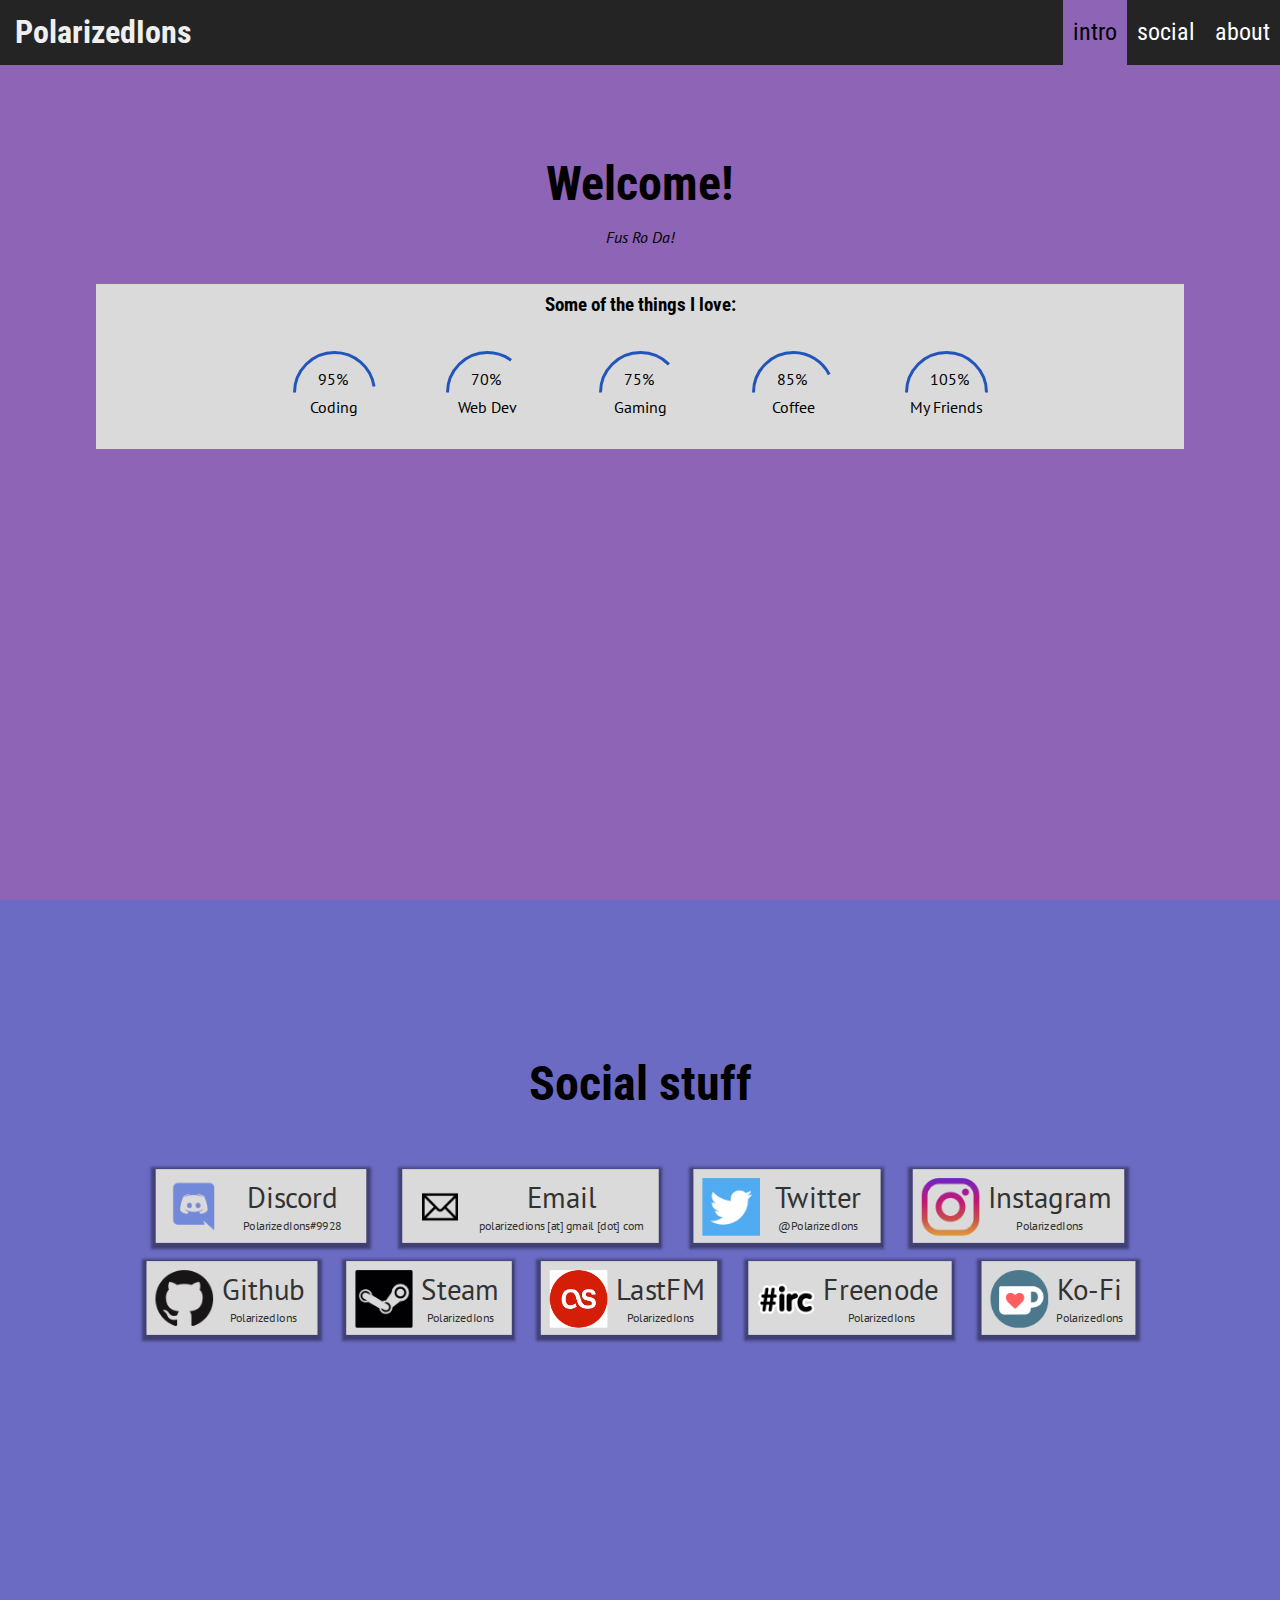
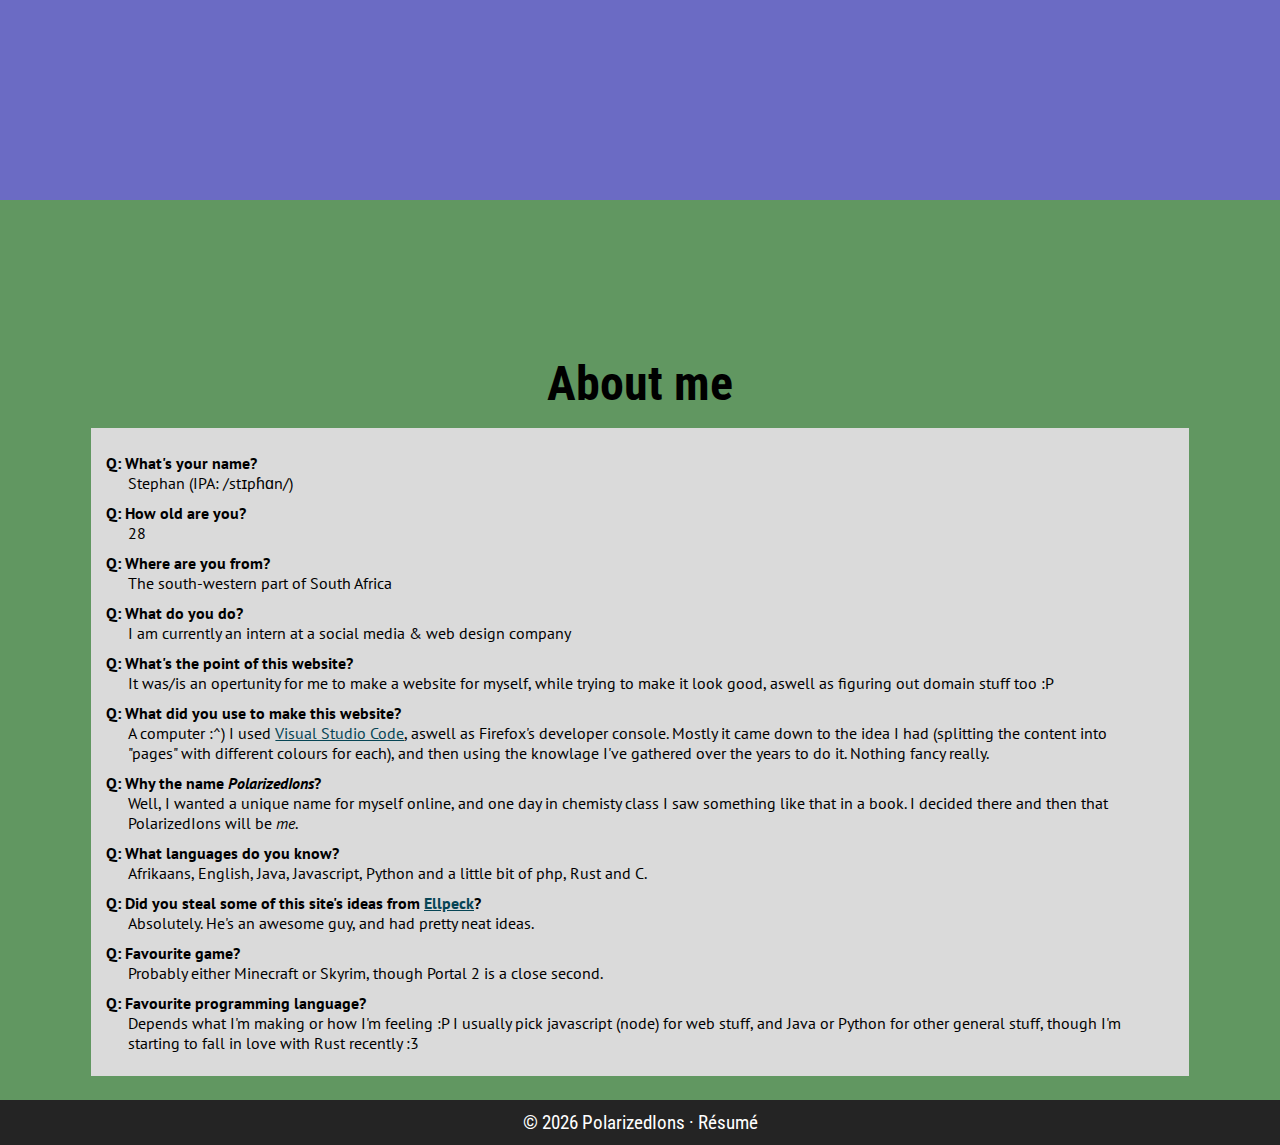
<file: index.html>
<!doctype html>
<html lang="en">

<head>
    <meta charset="utf-8" />
    <title>PolarizedIons's site</title>
    
    <meta name="viewport" content="width=device-width, initial-scale=1">

    <meta name="author" content="PolarizedIons">
    <meta name="description" content="PolarizedIons's little website">
    <!-- <meta name="keywords" content="PolarizedIons, web-developer"> -->


    <meta name="og:title" content="PolarizedIons.net">
    <meta name="og:description" content="PolarizedIons's little website">
    <meta name="og:image" content="https://polarizedions.net/res/me.png">

    <meta name="twitter:card" content="summary">
    <meta name="twitter:site" content="@PolarizedIons">
    <meta name="twitter:creator" content="@PolarizedIons">

    <meta name="theme-color" content="#8e64b6">

    <link href="https://fonts.googleapis.com/css?family=PT+Sans|Roboto+Condensed" rel="stylesheet" async>
    <link rel="stylesheet" type="text/css" href="/css/loading-bar.css" />
    <link rel="stylesheet" type="text/css" href="/css/style.css" />
</head>

<body>
    <header>
        <h1>PolarizedIons</h1>
        <nav>
            <ul>
                <li><a href="#intro">intro<span class='hover-reveal' data-nav="intro"><span class="content">intro</span></span></a></li>
                <li><a href="#social">social<span class='hover-reveal' data-nav="social"><span class="content">social</span></span></a></li>
                <li><a href="#about">about<span class='hover-reveal' data-nav="about"><span class="content">about</span></span></a></li>
            </ul>
        </nav>
    </header>
    <section id="intro">
        <h1>Welcome!</h1>
        <span id="welcome"><noscript>Welcome to my little site :)</noscript></span>

        <h3>Some of the things I love:</h3>
        <div class="love-stuff">
            <div>
                <div class="ldBar" data-preset="fan" data-value="95"></div>
                <span>Coding</span>
            </div>

            <div>
                <div class="ldBar" data-preset="fan" data-value="70"></div>
                <span>Web Dev</span>
            </div>

            <div>
                <div class="ldBar" data-preset="fan" data-value="75"></div>
                <span>Gaming</span>
            </div>

            <div>
                <div class="ldBar" data-preset="fan" data-value="85"></div>
                <span>Coffee</span>
            </div>

            <div>
                <div class="ldBar" data-preset="fan" data-value="105"></div>
                <span>My Friends</span>
            </div>
        </div>
    </section>

    <section id="social">
        <h1>Social stuff</h1>

        <div>
            <div class="social-block">
                <a>
                    <img src="/res/discord.png" alt="Discord logo" />
                    <div class="details">
                        <span class="website">Discord</span>
                        <span class="username">PolarizedIons#9928</span>
                    </div>
                </a>
            </div>
            <div class="social-block">
                <a id="email">
                    <img src="/res/email.png" alt="Logo representing email" />
                    <div class="details">
                        <span class="website">Email</span>
                        <span class="username">polarizedions&nbsp;[at]&nbsp;gmail&nbsp;[dot]&nbsp;com</span>
                    </div>
                </a>
            </div>
            <div class="social-block">
                <a href="https://twitter.com/PolarizedIons">
                    <img src="/res/twitter.png" alt="Twitter logo" />
                    <div class="details">
                        <span class="website">Twitter</span>
                        <span class="username">@PolarizedIons</span>
                    </div>
                </a>

            </div>
            <div class="social-block">
                <a href="https://instagram.com/PolarizedIons">
                    <img src="/res/instagram.png" alt="Instagram logo" />
                    <div class="details">
                        <span class="website">Instagram</span>
                        <span class="username">PolarizedIons</span>
                    </div>
                </a>
            </div>
            <div class="social-block">
                <a href="https://github.com/PolarizedIons">
                    <img src="/res/github.png" alt="Github logo" />
                    <div class="details">
                        <span class="website">Github</span>
                        <span class="username">PolarizedIons</span>
                    </div>
                </a>
            </div>
            <div class="social-block">
                <a href="https://steamcommunity.com/id/polarizedions/">
                    <img src="/res/steam.png" alt="Steam logo" />
                    <div class="details">
                        <span class="website">Steam</span>
                        <span class="username">PolarizedIons</span>
                    </div>
                </a>
            </div>
            <div class="social-block">
                <a href="https://www.last.fm/user/Polarizedions">
                    <img src="/res/lastfm.png" alt="Last.FM logo" />
                    <div class="details">
                        <span class="website">LastFM</span>
                        <span class="username">PolarizedIons</span>
                    </div>
                </a>
            </div>
            <div class="social-block">
                <a>
                    <img src="/res/irc.png" alt="Logo representing irc" />
                    <div class="details">
                        <span class="website">Freenode</span>
                        <span class="username">PolarizedIons</span>
                    </div>
                </a>
            </div>
            <div class="social-block">
                <a href="https://ko-fi.com/polarizedions">
                    <img src="/res/kofi.png" alt="Ko-Fi's logo" />
                    <div class="details">
                        <span class="website">Ko-Fi</span>
                        <span class="username">PolarizedIons</span>
                    </div>
                </a>
            </div>
        </div>
    </section>

    <section id="about">
        <h1>About me</h1>
        <div class="QnA">
            <span class="q">What's your name?</span>
            <span class="a">Stephan (IPA: /stɪpɦɑn/)</span>

            <span class="q">How old are you?</span>
            <span id="age" class="a"><noscript>Old :P (born in 1998)</noscript></span>

            <span class="q">Where are you from?</span>
            <span class="a">The south-western part of South Africa</span>

            <span class="q">What do you do?</span>
            <span class="a">I am currently an intern at a social media & web design company</span>

            <span class="q">What's the point of this website?</span>
            <span class="a">It was/is an opertunity for me to make a website for myself, while trying to make it look
                good, aswell as figuring out domain stuff too :P</span>

            <span class="q">What did you use to make this website?</span>
            <span class="a">A computer :^) I used <a href="https://code.visualstudio.com/">Visual Studio Code</a>,
                aswell as Firefox's developer console. Mostly it came down to the idea I had (splitting the content
                into "pages" with different colours for each), and then using the knowlage I've gathered over the years
                to do it. Nothing fancy really.</span>

            <span class="q">Why the name <i>PolarizedIons</i>?</span>
            <span class="a">Well, I wanted a unique name for myself online, and one day in chemisty class I saw
                something like that in a book. I decided there and then that PolarizedIons will be <i>me</i>.</span>

            <span class="q">What languages do you know?</span>
            <span class="a">Afrikaans, English, Java, Javascript, Python and a little bit of php, Rust and C.</span>

            <span class="q">Did you steal some of this site's ideas from <a href="https://ellpeck.de">Ellpeck</a>?</span>
            <span class="a">Absolutely. He's an awesome guy, and had pretty neat ideas.</span>

            <span class="q">Favourite game?</span>
            <span class="a">Probably either Minecraft or Skyrim, though Portal 2 is a close second.</span>

            <span class="q">Favourite programming language?</span>
            <span class="a">Depends what I'm making or how I'm feeling :P I usually pick javascript (node) for web
                stuff, and Java or Python for other general stuff, though I'm starting to fall in love with Rust
                recently :3</span>
        </div>
    </section>

    <footer><a href="https://github.com/PolarizedIons/polarizedions.github.io">&copy; <span id="copyyear">2019-</span>
            PolarizedIons</a> &middot; <a href="/res/Resume.pdf">Résumé</a></footer>

    <script src="/js/loading-bar.min.js"></script>
    <script src="js/misc.js"></script>
    <script src="/js/messages.js"></script>
</body>

</html>
</file>
<file: css/loading-bar.css>
.ldBar{position:relative;}.ldBar.label-center > .ldBar-label{position:absolute;top:50%;left:50%;-webkit-transform:translate(-50%,-50%);transform:translate(-50%,-50%);text-shadow:0 0 3px #fff}.ldBar-label:after{content:"%";display:inline}.ldBar.no-percent .ldBar-label:after{content:""}
</file>
<file: css/style.css>
/* Basic/General stuff */

body {
    background: #efefef;
    padding: 0;
    margin: 0;
    font-family: 'PT Sans', sans-serif;
    max-width: 100%;
    width: 100%;

    --header-height: 65px;
    --footer-height: 45px;

    --max-width: 85%;

    --intro-color: #8e64b6;
    --social-color: #6b6bc4;;
    --about-color: #619761;
}

header {
    position: fixed;
    top: 0;
    width: 100%;
    height: var(--header-height);
    background: #242424;     
    font-family: 'Roboto Condensed', sans-serif;
    color: #efefef;
}

h1, h2, h3, h4, h5, h6 {
    font-family: 'Roboto Condensed', sans-serif;
}

section {
    width: 100%;
    min-height: calc(100vh - var(--header-height));
    padding-top: var(--header-height);
}

/* HEADER STUFF */

header {
    display: flex;
    z-index: 3;
}

header h1 {
    line-height: var(--header-height);
    margin: 0;
    padding: 0 15px;
    flex: 1;
}

/* FOOTER STUFF */

footer {
    height: var(--footer-height);
    background: #242424;
    color: white;
    text-align: center;
    line-height: var(--footer-height);
    font-family: 'Roboto Condensed', sans-serif;
    font-size: 1.2em;
    position: relative;
    z-index: 3;
}

footer a {
    text-decoration: none;
    color: white;
}

/* NAV BAR STUFF */

nav {
    display: flex;
}

nav ul{
    list-style: none;
    display: flex;
    flex-direction: row;
    margin: 0;
}

nav li {
    margin: 0;
    padding: 0;
    overflow: hidden;
}

nav a {
    padding: calc(var(--header-height) / 3.6) 10px;
    font-size: 1.5em;
    color: white;
    text-decoration: none;
    line-height: var(--header-height);
    height: var(--header-height);
    overflow: hidden;
    position: relative;
}

nav a .hover-reveal {
    display: inline-block;
    color: black;
    position: absolute;
    top: 0;
    left: 50%;
    height: var(--header-height);
    width: 160%;
    text-align: center;

    overflow: hidden;

    transform: skew(-30deg) translateX(-150%);

    transition: transform cubic-bezier(0.215, 0.610, 0.355, 1) 0.5s;
}

nav a .hover-reveal[data-nav='intro'] {
    background: var(--intro-color);
}

nav a .hover-reveal[data-nav='social'] {
    background: var(--social-color);
}

nav a .hover-reveal[data-nav='about'] {
    background: var(--about-color);
}

nav a:hover .hover-reveal, nav a.active .hover-reveal {
    transform: skew(-30deg) translateX(-50%);
}

nav a .hover-reveal .content {
    display: inline-block;
    width: 100%;
    transform: translateX(100%) skew(30deg);

    transition: transform cubic-bezier(0.215, 0.610, 0.355, 1) 0.5s;
}

nav a:hover .hover-reveal .content, nav a.active .hover-reveal .content {
    transform: translateX(0%) skew(30deg);
}

/* GENERAL SECTION STUFF */

section > h1 {
    font-size: 3em;
    margin: 10vh 0 15px 0;
}

section h1, section h2, section h3, section h4, section h5, section h6 {
    text-align: center;
}

section > p {
    max-width: 70%;
    margin: 1em auto;
}

section a {
    color: #074555;
}
section a:hover {
    color: #091b20;
}

section {
    position: relative;
    z-index: 2;
}

section:first-of-type {
    z-index: 0;
}


/* Intro section */

#intro {
    background: var(--intro-color);
}

#welcome {
    text-align: center;
    display:block;
    font-style: italic;
}

.love-stuff {
    display: flex;
    flex: 1 0 auto;
    justify-content: center;
    max-width: var(--max-width);
    margin: 0 auto;
    background: #dadada;
    flex-wrap: wrap;
    position: relative;
    z-index: 3;
}

#intro h3 {
    margin: 2em auto 0em auto;
    max-width: var(--max-width);
    padding: 10px 0 0 0;
    background: #dadada;
}

.love-stuff > div {
    margin: 2em;
}

.love-stuff > div > span {
    display:block;
    text-align: center;
}

.love-stuff .ldBar-label {
    margin-top: -2em;
    margin-left: 1.8em;
}

/* Social section */

#social {
    background: var(--social-color);
}

#social > div {
    display: flex;
    flex: 1 0 auto;
    flex-wrap: wrap;
    justify-content: center;
    max-width: var(--max-width);
    margin: 3em auto 0 auto;
}

#social .social-block {
    display: block;
    margin: 5px;
    cursor: pointer;
    position: relative;

    transition: transform cubic-bezier(0, 0, 0.3, 1) 0.4s;
    transform: scale(0.9);
}

#social .social-block::before {
    content: '';
    position: absolute;
    width: 100%;
    height: 100%;
    left: 0px;
    top: 0px;
    background: #000;

    box-shadow: 0 3px 3px 5px #000;

    transition: transform cubic-bezier(0, 0, 0.3, 1) 0.4s;
    transform: translateY(0px);
    opacity: 0.4;
    
}

#social .social-block:hover {
    transform: scale(1);
}

#social .social-block:hover::before {
    transform: translateY(6px);
}

#social a {
    text-decoration: none;
    position: relative;
    display: block;
    background: #dadada;
    color: #323232;
    padding: 5px;
}

#social img {
    width: 64px;
    padding: 5px;
    float: left;
}

#social .details {
    text-align: center;
    padding: 5px;
}  

#social .website {
    font-size: 2em;
}

#social .username {
    font-size: 0.8em;
    color: #323232;
}

/* About section */

#about {
    background: var(--about-color);
}

#about .QnA {
    /* padding: 15px 20px; */
    padding: 15px 5px;
    background: #dadada;
    margin: 1em auto 0 auto;
    max-width: var(--max-width);
}

#about .q {
    font-weight: bold;
    display: block;
    margin-top: 10px;
    padding: 0 10px;
}

#about .q::before {
    content: "Q: ";
}

/* #about .a::before {
    content: "A: ";
} */

#about .a {
    margin: 0 1.4em 0.5em 1.4em;
    display: block;
    padding: 0 10px;
}


/* 404 Page */

#notfound {
    background: #9b506d;
}

body.error-404 section {
    min-height: initial; /* Fix chrome rendering it weirdly */
    height: calc(100vh - var(--header-height) - var(--footer-height));
}

#notfound img {
    width: 120px;
    margin: 0 auto;
    display: block;
}


/* Misc */

::selection {
    background: teal;
    color: #cacaca;
}
::-moz-selection {
    background: teal;
    color: #cacaca;
}

/* Mobile */

@media (max-width: 450px) {
    body {
        --header-height: 55px;
        --max-width: 90%;
    }

    header {
        flex-direction: column;
        font-size: 0.7em;
    }

    header h1 {
        line-height: initial;
        font-size: 1.2rem;
        text-align: center;
        flex: 0;
    }

    nav {
        margin-top: 5px;
        flex: 1;
    }

    nav ul {
        margin: 0 auto;
        padding: 0;
    }
    nav a {
        line-height: calc(var(--header-height) * 0.7em);
        padding: 3px 5px;
    }

    nav a .hover-reveal {
        transform: skew(-30deg) translate(-155%, 5%);
    }
    
    nav a:hover .hover-reveal, nav a.active .hover-reveal {
        transform: skew(-30deg) translate(-55%, 5%);
    }

    nav a .hover-reveal .content {
        transform: translateX(95%) skew(30deg);
    }

    nav a:hover .hover-reveal .content, nav a.active .hover-reveal .content {
        transform: translateX(-5%) skew(30deg);
    }

    section > h1 {
        font-size: 2em;
        margin: 15px 0;
    }

    #social > div {
        flex-direction: column;
    }
    
    #social .social-block {
        width: 100%;
    }

    #social .website {
        display: block;
    }

    #notfound img {
        width: 100px;
    }
    
}
</file>
